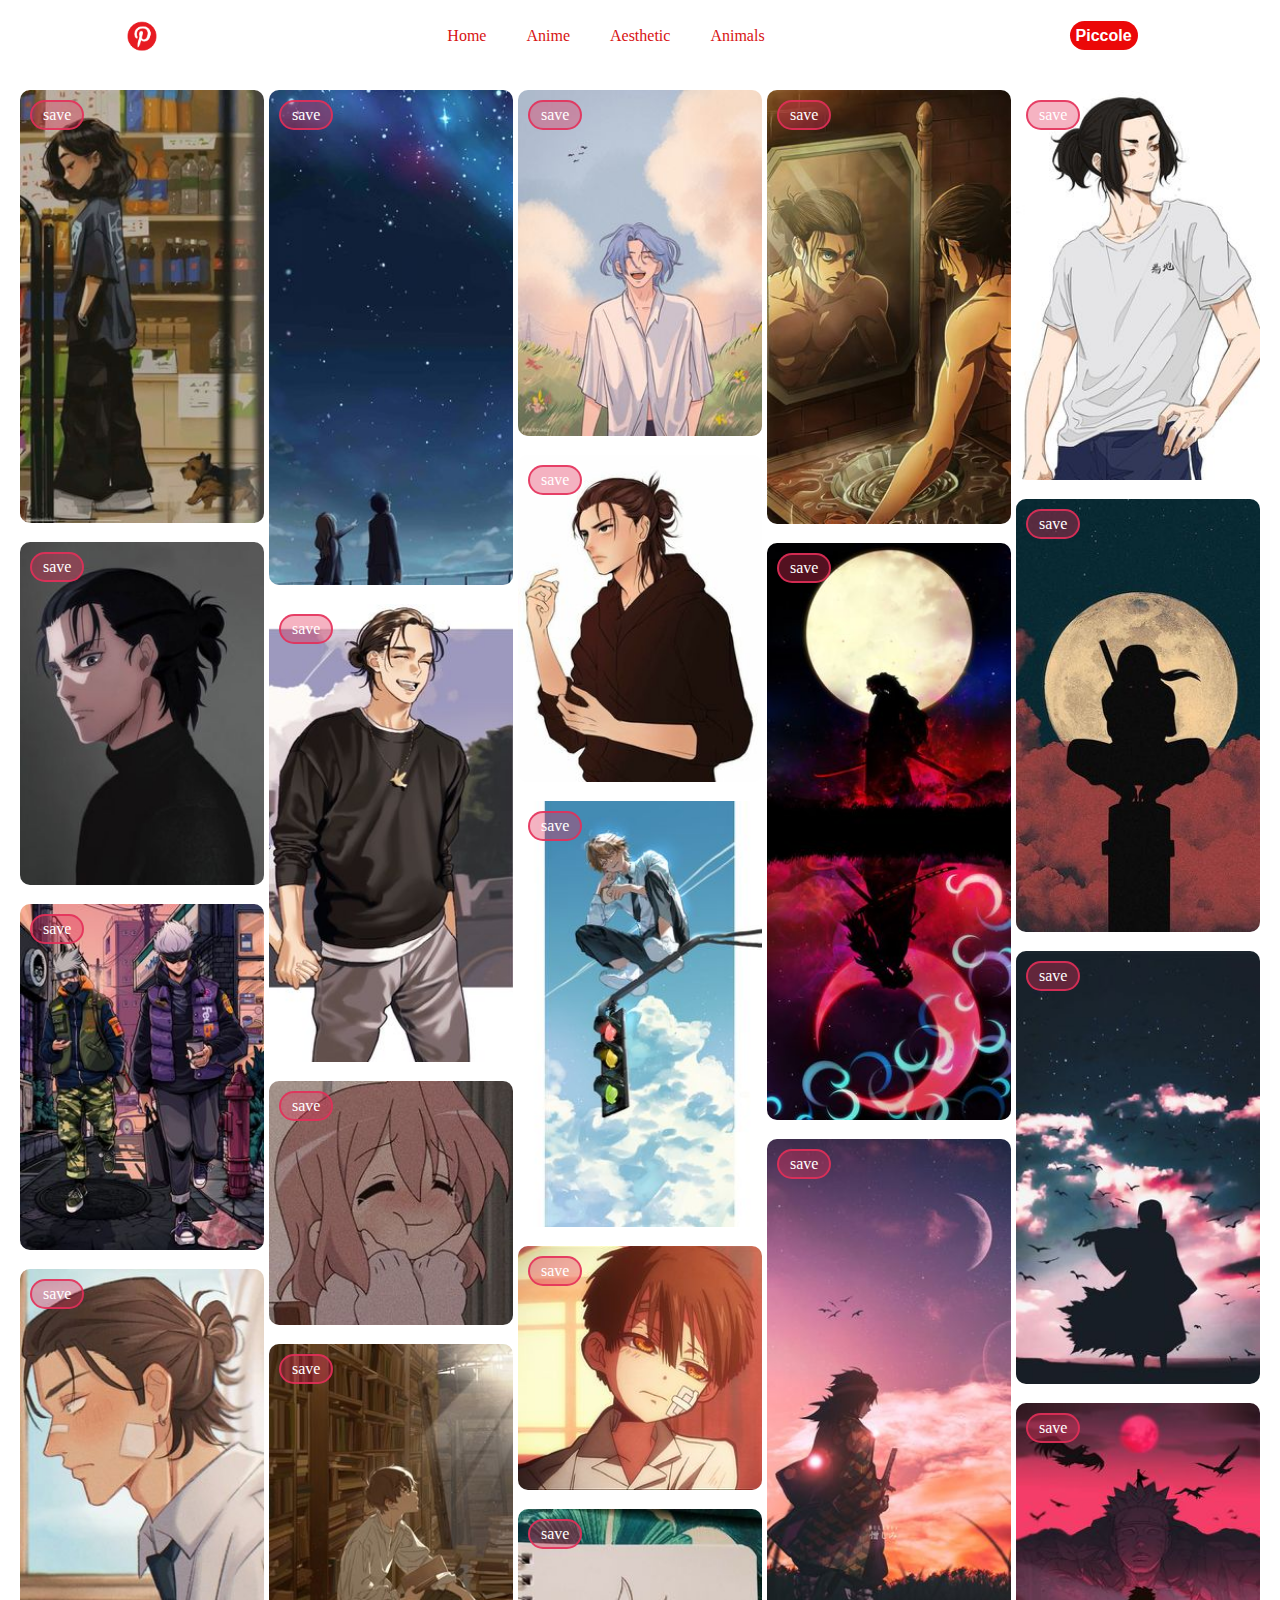
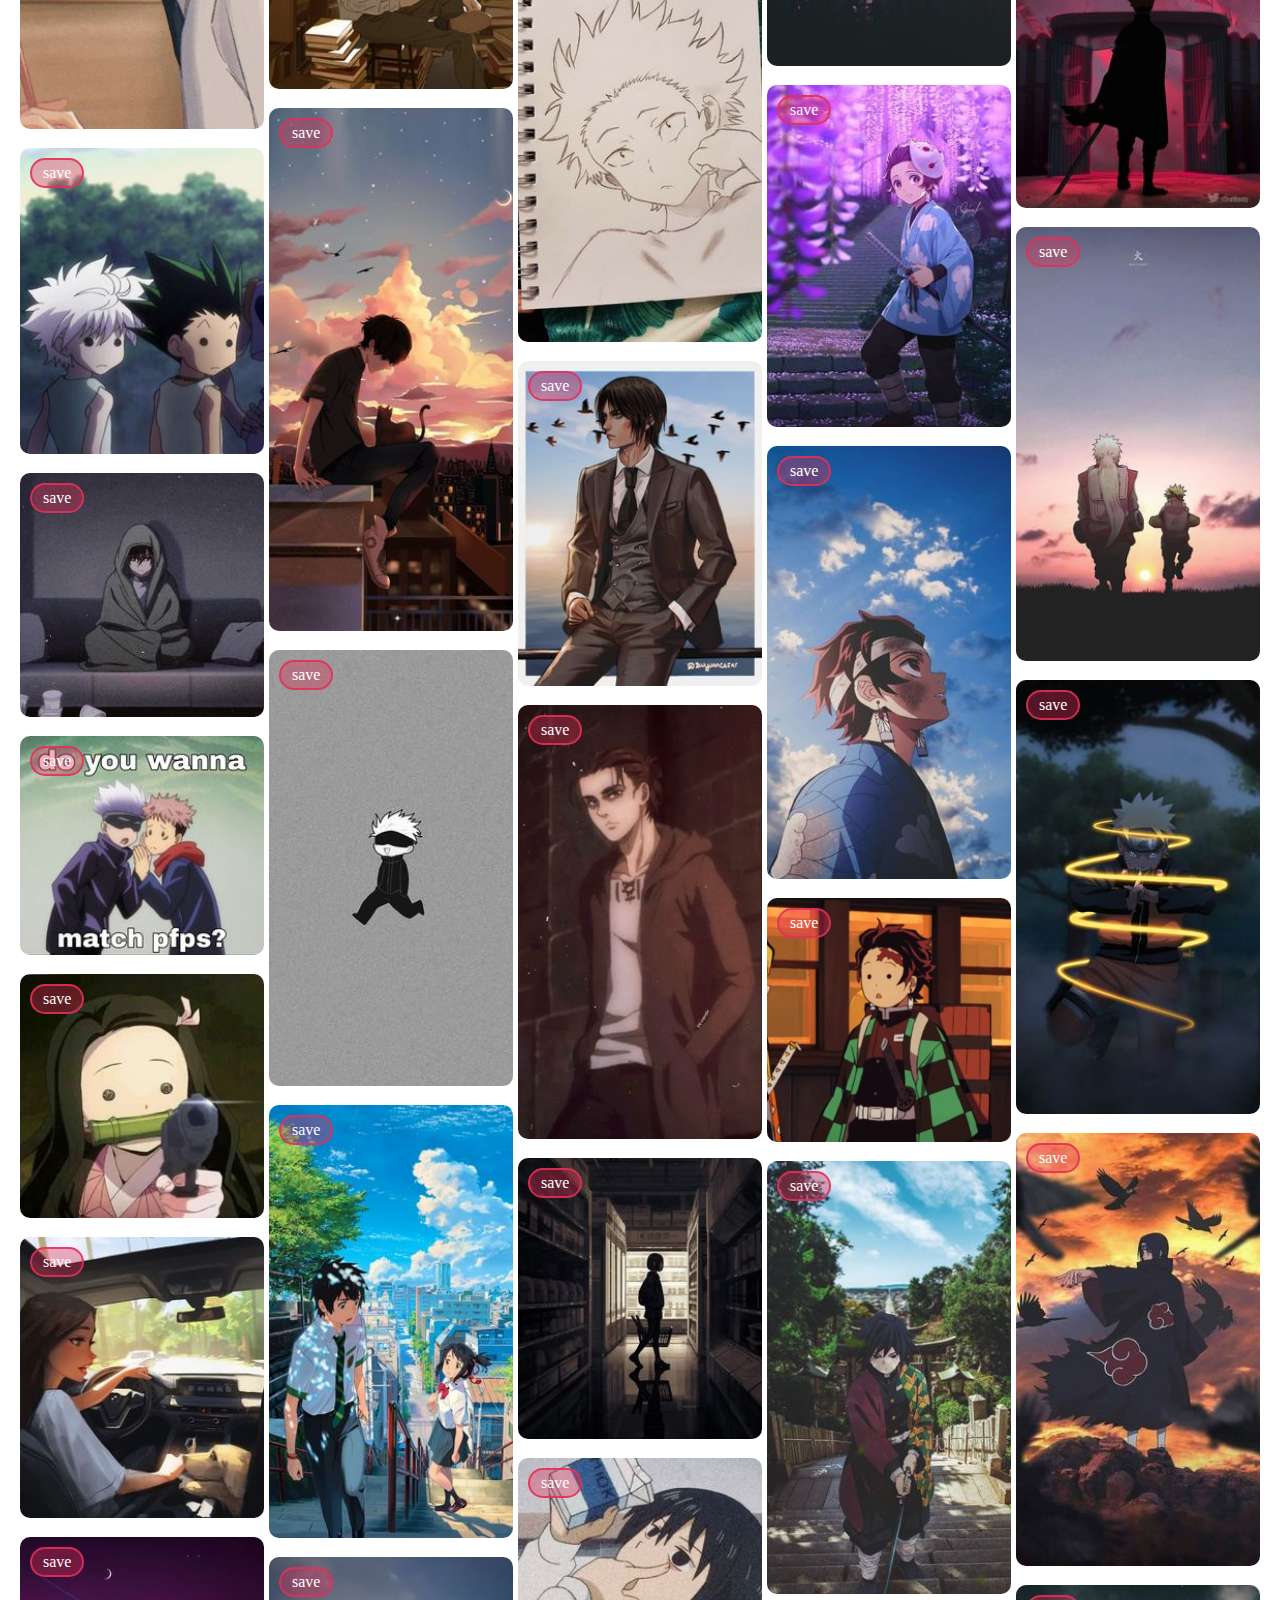
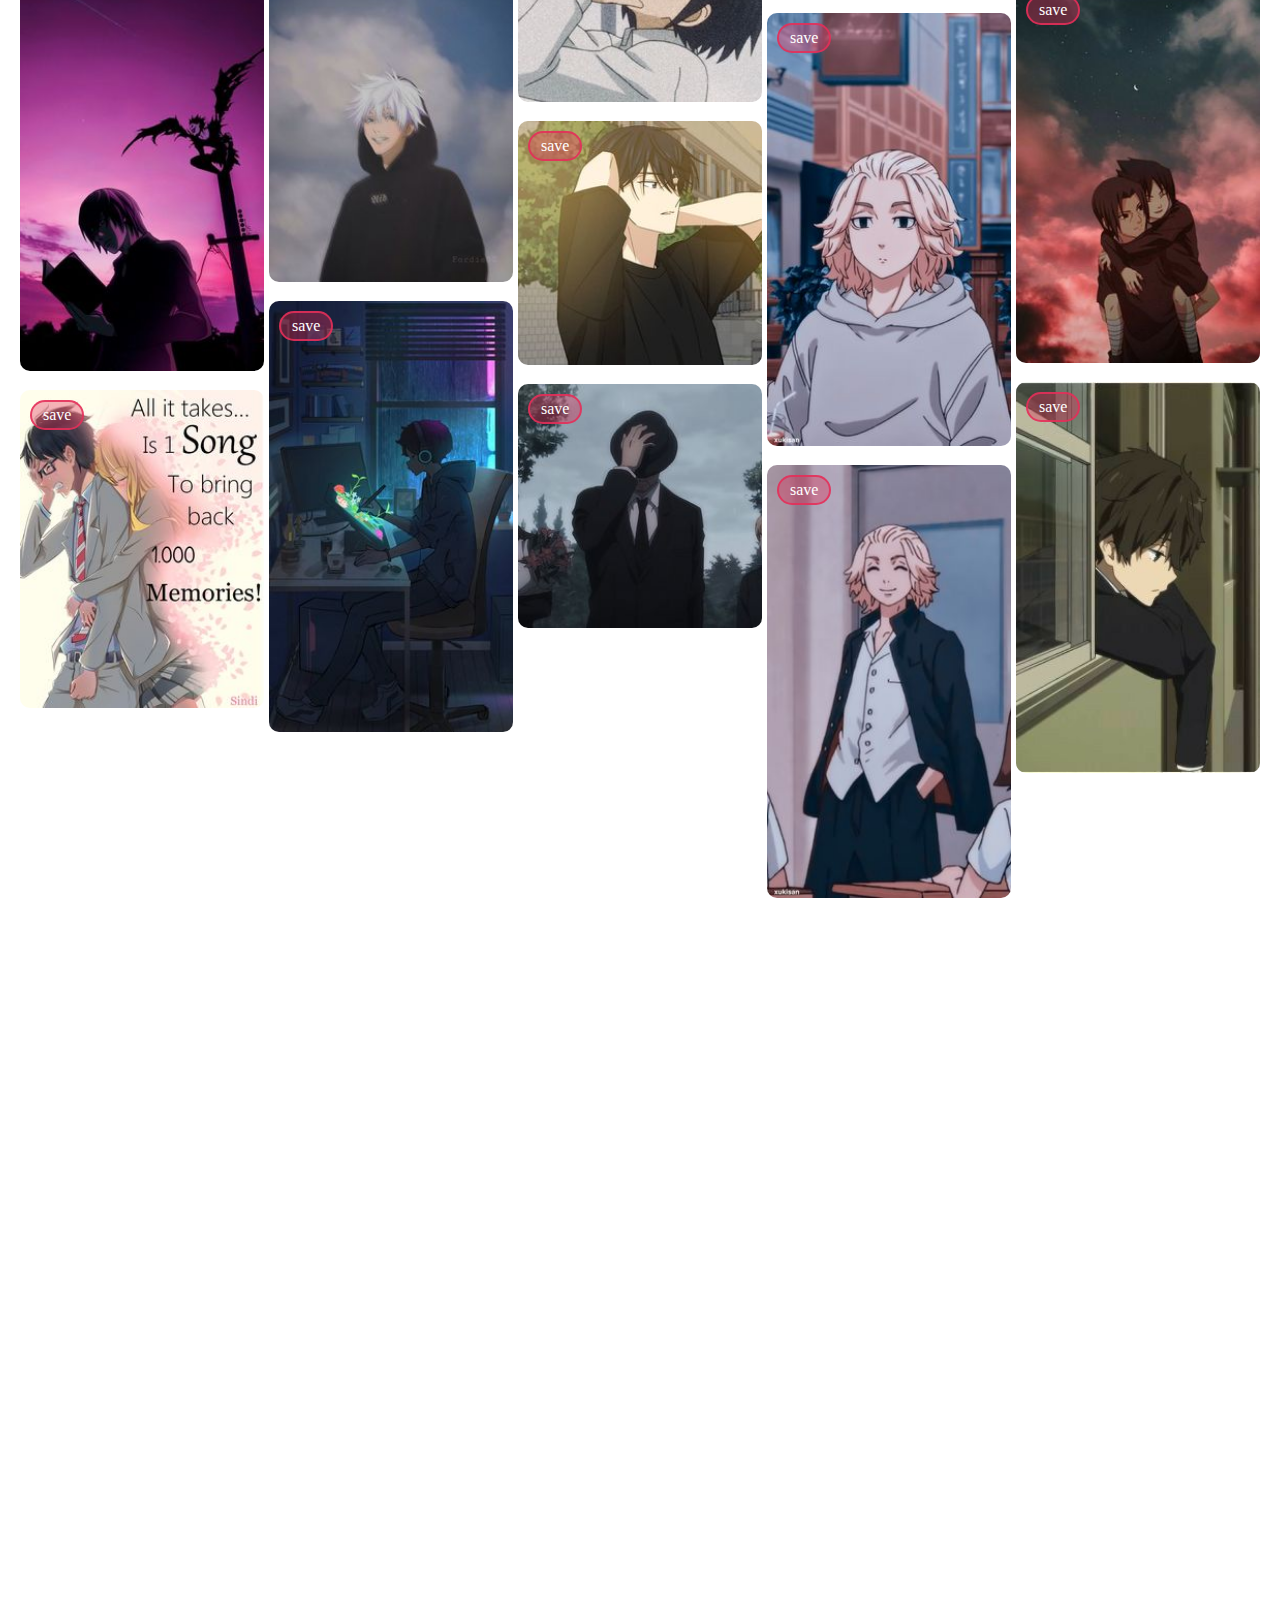
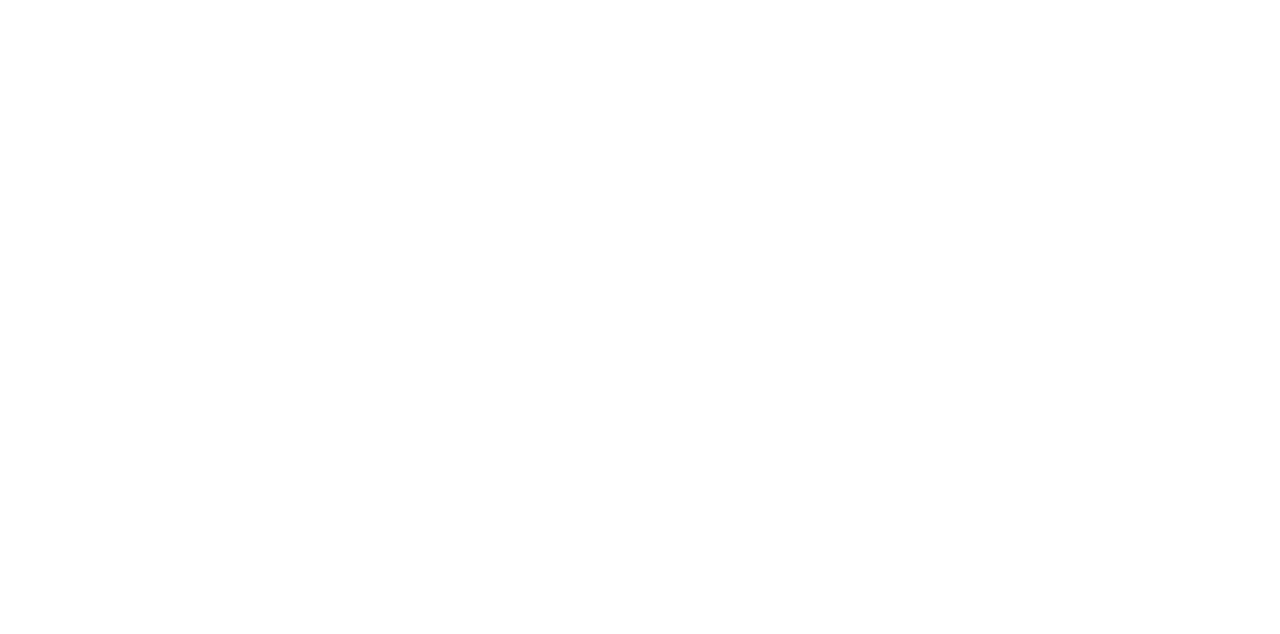
<file: anime.html>
<!DOCTYPE html>
<html lang="en">

<head>
    <meta charset="UTF-8">
    <meta http-equiv="X-UA-Compatible" content="IE=edge">
    <meta name="viewport" content="width=device-width, initial-scale=1.0">
    <title>Document</title>
    <link rel="stylesheet" href="style.css">
    <style>
        a{
            font-size: 16px;
            text-decoration: none;
        }
    </style>
</head>

<body>

    <nav class="navbar">

        <a href="#"><img src="./Img/redlogo.png" class="logo"></a>
        <ul class="main-nav">
            <li><a href="/home.html" class="nav-links">Home</a></li>
            <li><a href="/anime.html" class="nav-links">Anime</a></li>
            <li><a href="/aesthic.html" class="nav-links">Aesthetic</a></li>
            <li><a href="/animal.html" class="nav-links">Animals</a></li>


        </ul>
        <ul class="main-nav">
            <li><a href="/index.html" class="nav-links  create-pin">Piccole</a></li>
        </ul>

    </nav>
    <div class="container">

     
        <div class="card-container">
            <a href="./Img/animepic1.jpg" download="picture" class="btn-card">save<i class="fa-solid fa-download"></i></a>
            <img src="./Img/animepic1.jpg" class="cards ">
        </div>

        <div class="card-container">
            <a href="./Img/animepic2.jpg" download="picture" class="btn-card">save<i class="fa-solid fa-download"></i></a>
            <img src="./Img/animepic2.jpg" class="cards ">
        </div>

        <div class="card-container">
            <a href="./Img/animepic3.jpg" download="picture" class="btn-card">save<i class="fa-solid fa-download"></i></a>
            <img src="./Img/animepic3.jpg" class="cards ">
        </div>

        
        <div class="card-container">
            <a href="./Img/animepic4.jpg" download="picture" class="btn-card">save<i class="fa-solid fa-download"></i></a>
            <img src="./Img/animepic4.jpg" class="cards ">
        </div>

        <div class="card-container">
            <a href="./Img/animepic5.jpg" download="picture" class="btn-card">save<i class="fa-solid fa-download"></i></a>
            <img src="./Img/animepic5.jpg" class="cards ">
        </div>

        <div class="card-container">
            <a href="./Img/animepic6.jpg" download="picture" class="btn-card">save<i class="fa-solid fa-download"></i></a>
            <img src="./Img/animepic6.jpg" class="cards ">
        </div>

        <div class="card-container">
            <a href="./Img/animepic7.jpg" download="picture" class="btn-card">save<i class="fa-solid fa-download"></i></a>
            <img src="./Img/animepic7.jpg" class="cards ">
        </div>

    
        <div class="card-container">
            <a href="./Img/animepic8.jpg" download="picture" class="btn-card">save<i class="fa-solid fa-download"></i></a>
            <img src="./Img/animepic8.jpg" class="cards ">
        </div>

        <div class="card-container">
            <a href="./Img/animepic9.jpg" download="picture" class="btn-card">save<i class="fa-solid fa-download"></i></a>
            <img src="./Img/animepic9.jpg" class="cards ">
        </div>

        <div class="card-container">
            <a href="./Img/animepic10.jpg" download="picture" class="btn-card">save<i class="fa-solid fa-download"></i></a>
            <img src="./Img/animepic10.jpg" class="cards ">
        </div>

        <div class="card-container">
            <a href="./Img/animepic11.jpg" download="picture" class="btn-card">save<i class="fa-solid fa-download"></i></a>
            <img src="./Img/animepic11.jpg" class="cards ">
        </div>

        <div class="card-container">
            <a href="./Img/animepic12.jpg" download="picture" class="btn-card">save<i class="fa-solid fa-download"></i></a>
            <img src="./Img/animepic12.jpg" class="cards ">
        </div>

        <div class="card-container">
            <a href="./Img/animepic13.jpg" download="picture" class="btn-card">save<i class="fa-solid fa-download"></i></a>
            <img src="./Img/animepic13.jpg" class="cards ">
        </div>

        <div class="card-container">
            <a href="./Img/animepic14.jpg" download="picture" class="btn-card">save<i class="fa-solid fa-download"></i></a>
            <img src="./Img/animepic14.jpg" class="cards ">
        </div>

        <div class="card-container">
            <a href="./Img/animepic15.jpg" download="picture" class="btn-card">save<i class="fa-solid fa-download"></i></a>
            <img src="./Img/animepic15.jpg" class="cards ">
        </div>

        <div class="card-container">
            <a href="./Img/animepic16.jpg" download="picture" class="btn-card">save<i class="fa-solid fa-download"></i></a>
            <img src="./Img/animepic16.jpg" class="cards ">
        </div>

        <div class="card-container">
            <a href="./Img/animepic17.jpg" download="picture" class="btn-card">save<i class="fa-solid fa-download"></i></a>
            <img src="./Img/animepic17.jpg" class="cards ">
        </div>

        <div class="card-container">
            <a href="./Img/animepic18.jpg" download="picture" class="btn-card">save<i class="fa-solid fa-download"></i></a>
            <img src="./Img/animepic18.jpg" class="cards ">
        </div>

        <div class="card-container">
            <a href="./Img/animepic19.jpg" download="picture" class="btn-card">save<i class="fa-solid fa-download"></i></a>
            <img src="./Img/animepic19.jpg" class="cards ">
        </div>

        <div class="card-container">
            <a href="./Img/animepic20.jpg" download="picture" class="btn-card">save<i class="fa-solid fa-download"></i></a>
            <img src="./Img/animepic20.jpg" class="cards ">
        </div>

        <div class="card-container">
            <a href="./Img/animepic21.jpg" download="picture" class="btn-card">save<i class="fa-solid fa-download"></i></a>
            <img src="./Img/animepic21.jpg" class="cards ">
        </div>

        <div class="card-container">
            <a href="./Img/animepic22.jpg" download="picture" class="btn-card">save<i class="fa-solid fa-download"></i></a>
            <img src="./Img/animepic22.jpg" class="cards ">
        </div>

        <div class="card-container">
            <a href="./Img/animepic23.jpg" download="picture" class="btn-card">save<i class="fa-solid fa-download"></i></a>
            <img src="./Img/animepic23.jpg" class="cards ">
        </div>

        <div class="card-container">
            <a href="./Img/animepic24.jpg" download="picture" class="btn-card">save<i class="fa-solid fa-download"></i></a>
            <img src="./Img/animepic24.jpg" class="cards ">
        </div>

        <div class="card-container">
            <a href="./Img/animepic25.jpg" download="picture" class="btn-card">save<i class="fa-solid fa-download"></i></a>
            <img src="./Img/animepic25.jpg" class="cards ">
        </div>

        <div class="card-container">
            <a href="./Img/animepic26.jpg" download="picture" class="btn-card">save<i class="fa-solid fa-download"></i></a>
            <img src="./Img/animepic26.jpg" class="cards ">
        </div>

        <div class="card-container">
            <a href="./Img/animepic27.jpg" download="picture" class="btn-card">save<i class="fa-solid fa-download"></i></a>
            <img src="./Img/animepic27.jpg" class="cards ">
        </div>

        <div class="card-container">
            <a href="./Img/animepic28.jpg" download="picture" class="btn-card">save<i class="fa-solid fa-download"></i></a>
            <img src="./Img/animepic28.jpg" class="cards ">
        </div>

        <div class="card-container">
            <a href="./Img/animepic29.jpg" download="picture" class="btn-card">save<i class="fa-solid fa-download"></i></a>
            <img src="./Img/animepic29.jpg" class="cards ">
        </div>
        
        <div class="card-container">
            <a href="./Img/animepic30.jpg" download="picture" class="btn-card">save<i class="fa-solid fa-download"></i></a>
            <img src="./Img/animepic30.jpg" class="cards ">
        </div>
        
        <div class="card-container">
            <a href="./Img/animepic31.jpg" download="picture" class="btn-card">save<i class="fa-solid fa-download"></i></a>
            <img src="./Img/animepic31.jpg" class="cards ">
        </div>

        <div class="card-container">
            <a href="./Img/animepic32.jpg" download="picture" class="btn-card">save<i class="fa-solid fa-download"></i></a>
            <img src="./Img/animepic32.jpg" class="cards ">
        </div>

        <div class="card-container">
            <a href="./Img/animepic33.jpg" download="picture" class="btn-card">save<i class="fa-solid fa-download"></i></a>
            <img src="./Img/animepic33.jpg" class="cards ">
        </div>

        <div class="card-container">
            <a href="./Img/animepic34.jpg" download="picture" class="btn-card">save<i class="fa-solid fa-download"></i></a>
            <img src="./Img/animepic34.jpg" class="cards ">
        </div>

        <div class="card-container">
            <a href="./Img/animepic35.jpg" download="picture" class="btn-card">save<i class="fa-solid fa-download"></i></a>
            <img src="./Img/animepic35.jpg" class="cards ">
        </div>

        <div class="card-container">
            <a href="./Img/animepic36.jpg" download="picture" class="btn-card">save<i class="fa-solid fa-download"></i></a>
            <img src="./Img/animepic36.jpg" class="cards ">
        </div>

        <div class="card-container">
            <a href="./Img/animepic37.jpg" download="picture" class="btn-card">save<i class="fa-solid fa-download"></i></a>
            <img src="./Img/animepic37.jpg" class="cards ">
        </div>

        <div class="card-container">
            <a href="./Img/animepic38.jpg" download="picture" class="btn-card">save<i class="fa-solid fa-download"></i></a>
            <img src="./Img/animepic38.jpg" class="cards ">
        </div>

        <div class="card-container">
            <a href="./Img/animepic39.jpg" download="picture" class="btn-card">save<i class="fa-solid fa-download"></i></a>
            <img src="./Img/animepic39.jpg" class="cards ">
        </div>

        <div class="card-container">
            <a href="./Img/animepic40.jpg" download="picture" class="btn-card">save<i class="fa-solid fa-download"></i></a>
            <img src="./Img/animepic40.jpg" class="cards ">
        </div>

        <div class="card-container">
            <a href="./Img/animepic41.jpg" download="picture" class="btn-card">save<i class="fa-solid fa-download"></i></a>
            <img src="./Img/animepic41.jpg" class="cards ">
        </div>

        <div class="card-container">
            <a href="./Img/animepic42.jpg" download="picture" class="btn-card">save<i class="fa-solid fa-download"></i></a>
            <img src="./Img/animepic42.jpg" class="cards ">
        </div>

        <div class="card-container">
            <a href="./Img/animepic43.jpg" download="picture" class="btn-card">save<i class="fa-solid fa-download"></i></a>
            <img src="./Img/animepic43.jpg" class="cards ">
        </div>

        <div class="card-container">
            <a href="./Img/animepic44.jpg" download="picture" class="btn-card">save<i class="fa-solid fa-download"></i></a>
            <img src="./Img/animepic44.jpg" class="cards ">
        </div>

        <div class="card-container">
            <a href="./Img/animepic45.jpg" download="picture" class="btn-card">save<i class="fa-solid fa-download"></i></a>
            <img src="./Img/animepic45.jpg" class="cards ">
        </div>

        <div class="card-container">
            <a href="./Img/animepic46.jpg" download="picture" class="btn-card">save<i class="fa-solid fa-download"></i></a>
            <img src="./Img/animepic46.jpg" class="cards ">
        </div>

        <div class="card-container">
            <a href="./Img/animepic47.jpg" download="picture" class="btn-card">save<i class="fa-solid fa-download"></i></a>
            <img src="./Img/animepic47.jpg" class="cards ">
        </div>

        <div class="card-container">
            <a href="./Img/animepic48.jpg" download="picture" class="btn-card">save<i class="fa-solid fa-download"></i></a>
            <img src="./Img/animepic48.jpg" class="cards ">
        </div>

        <div class="card-container">
            <a href="./Img/animepic49.jpg" download="picture" class="btn-card">save</i></a>
            <img src="./Img/animepic49.jpg" class="cards ">
        </div>

        


        
</body>

</html>
</file>
<file: style.css>
* {
  box-sizing: border-box;
  padding: 0;
  margin: 0;
}

body {
  font-family: cursive;
}

.navbar {
  font-size: 18px;
  background-color: rgb(255, 255, 255);
  display: flex;
  justify-content: space-around;
  padding-bottom: 0;
  height: 70px;
  align-items: center;
}

.main-nav {
  list-style-type: none;
}

.nav-links,
.logo {

  text-decoration: none;
  color: rgb(215, 19, 19);
}

.main-nav li {
  text-align: center;
  margin: 15px auto;
}

.logo {
  margin-top: 5px;
  width: 40px;
  border-radius: 50%;
  height: 40px;

}


.main-nav {
  display: flex;
  margin-right: 20px;
  justify-content: flex-end;
}



.nav-links {
  font-weight: 500;
  margin-left: 40px;
}




.create-pin {
  font-weight: 600;
  text-decoration: none;
  background-color: rgb(235, 8, 8);
  padding: 6px;
  border-radius: 50px;
  color: #ffffff;
  font-family: Sofia, sans-serif;
}

.container {
  height: 596vh;
  width: 100%;
  columns: 5;
  column-gap: 5px;
  padding: 20px;
  margin: auto;
}

.cards {
  width: 100%;
  margin-bottom: 15px;
  border-radius: 10px;
  position: relative;

}

.cards:hover {
  transform: translateY(-3px);
  transition: 0.5s ease-out;
  box-shadow: 0px 0px 0px 5px rgba(rgb(214, 198, 198), 0.5);
  display: block;
}
 
.btn-card {
  position: absolute;
  z-index: 1;
  padding: 4px 11px;
  background-color: #e42f595d;
  color: rgb(255, 255, 255);
  margin: 10px 10px;
  border-radius: 20px;
  cursor: pointer;
  border: 2px solid #e42f59e0 ;
}
</file>
